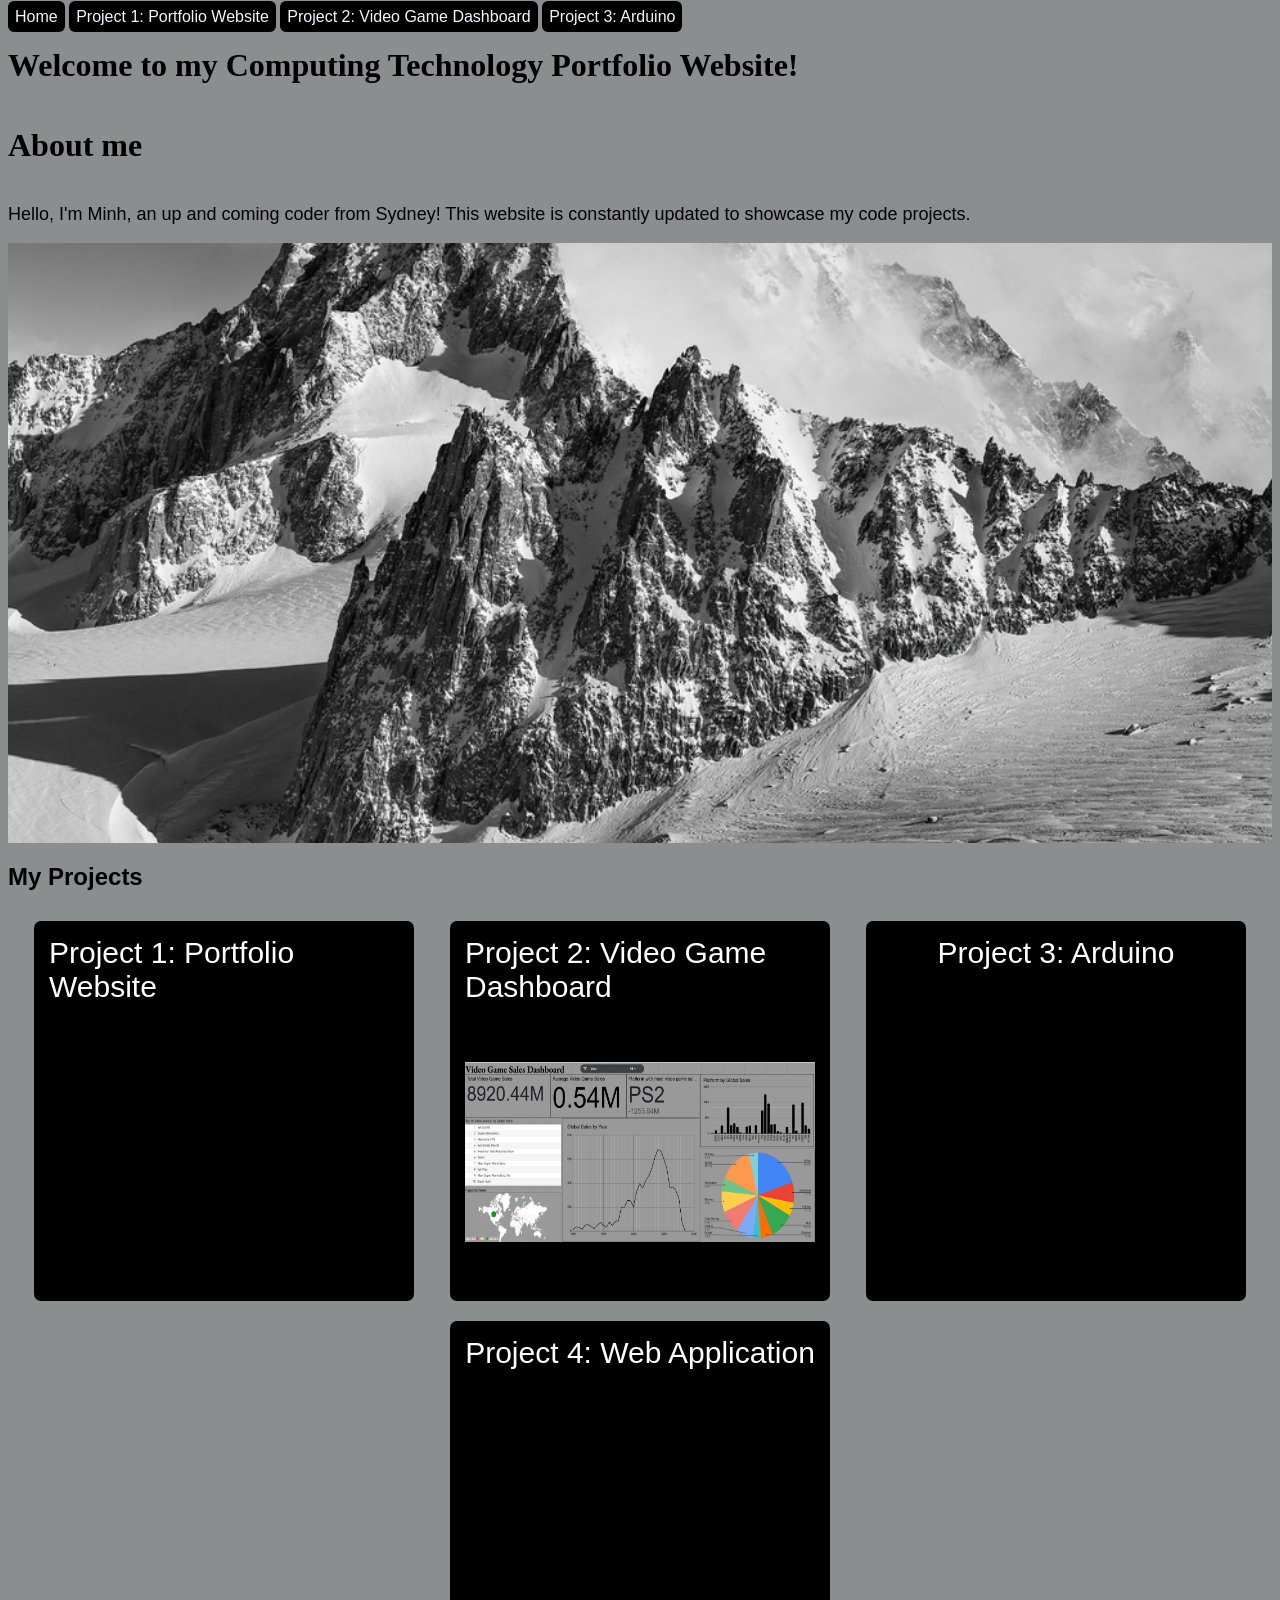
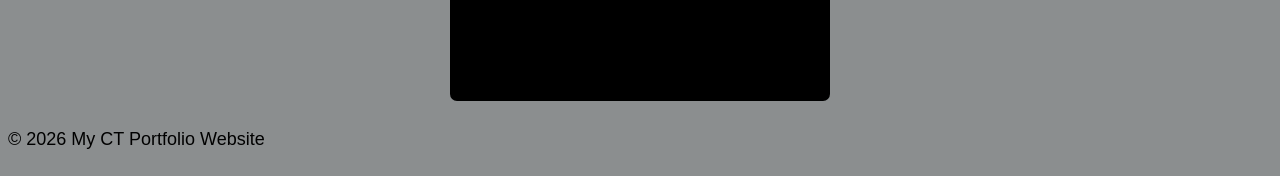
<file: index.html>
<!DOCTYPE html>
<html lang="en">

<head>
    <meta charset="UTF-8">
    <meta name="viewport" content="width=device-width, initial-scale=1.0">
    <title>Home</title>
    <link rel="stylesheet" href="styles.css">
    <div class="page-layout">
</head>
<nav>
    <a href="#"> Home</a>
    <a href="project-1-website.html"> Project 1: Portfolio Website</a>
    <a href="project-2-dashboard.html"> Project 2: Video Game Dashboard</a>
    <a href="project-3-arduino.html"> Project 3: Arduino</a>
</nav>
<header>
    <h1>Welcome to my Computing Technology Portfolio Website!</h1>
</header>

<body>
    <h1>About me</h1>
    <p>Hello, I'm Minh, an up and coming coder from Sydney! This website is constantly updated to showcase my code
        projects.
    </p>
    <div class="parallax"></div>
    <h2> My Projects</h2>
    <div class="project-container">
        <a href=" project-1-website.html" button class="button">Project 1: Portfolio Website</a>
        <a href="project-2-dashboard.html" button class="button">Project 2: Video Game Dashboard<img
                src="Screenshot 2026-06-26 115659.png" width="350" height="180"></a>
        <a href="project-3-arduino.html" button class="button">Project 3: Arduino</a>
        <a href="project-4-webapp.html" button class="button">Project 4: Web Application</a>
    </div>
</body>
<footer>
    <p>&copy; 2026 My CT Portfolio Website</p>
</footer>
</file>
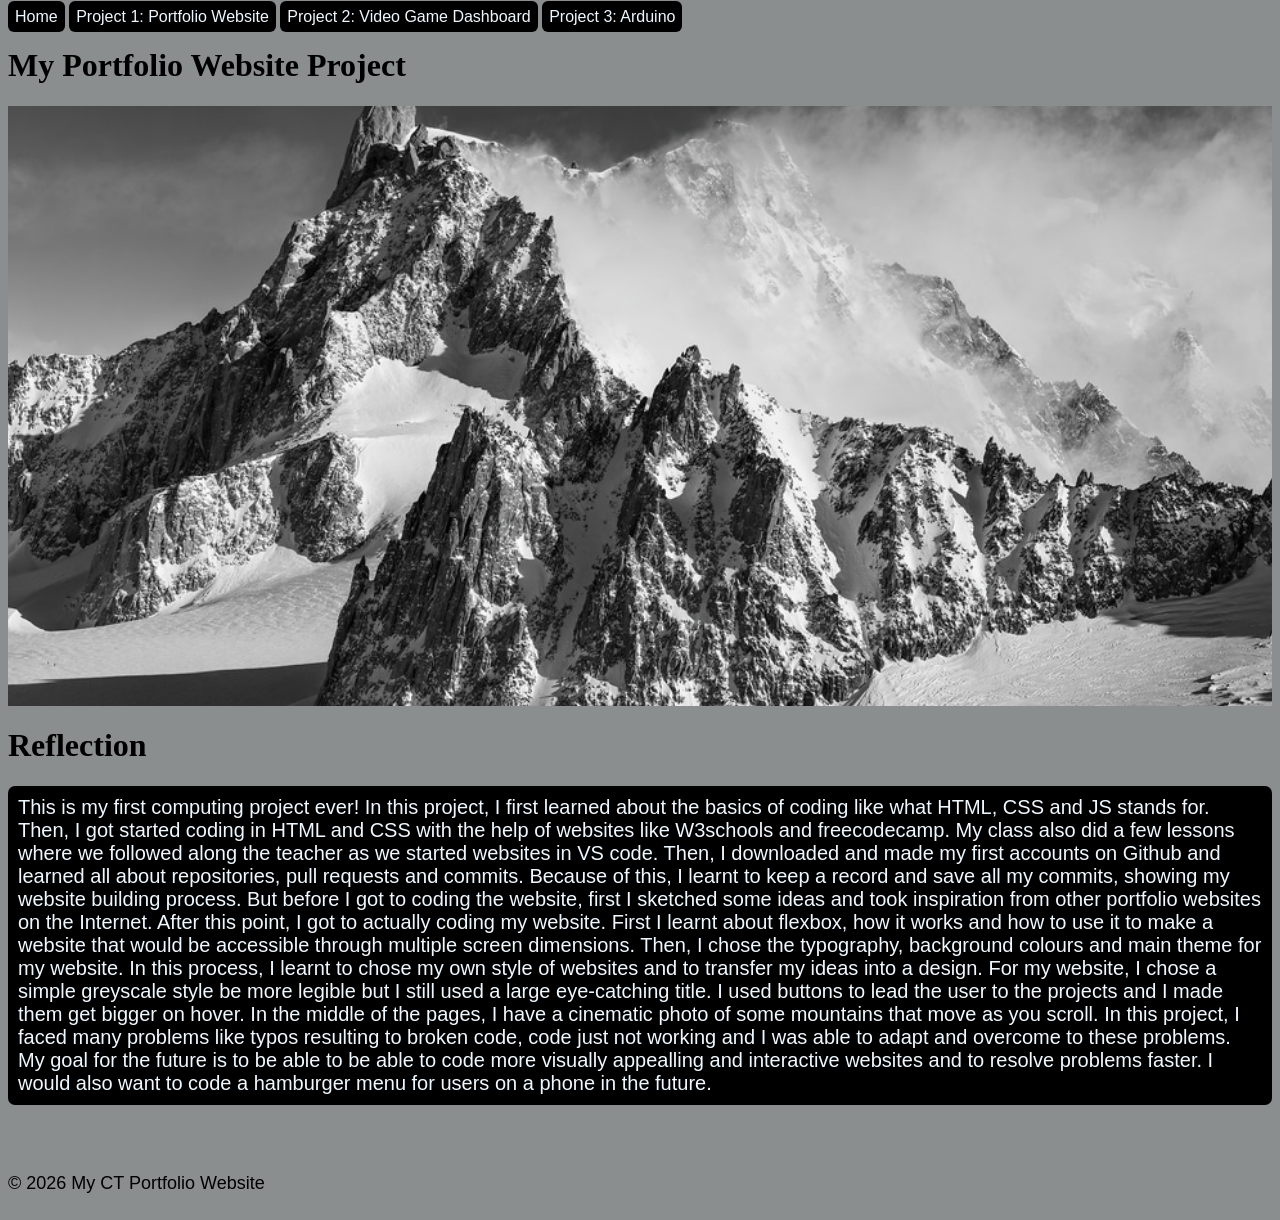
<file: project-1-website.html>
<!DOCTYPE html>
<html lang="en">

<header>
    <meta charset="UTF-8">
    <meta name="viewport" content="width=device-width, initial-scale=1.0">
    <title>Website Projects</title>
    <link rel="stylesheet" href="styles.css">

    <nav>
        <a href="index.html"> Home</a>
        <a href="project-1-website.html"> Project 1: Portfolio Website</a>
        <a href="project-2-dashboard.html"> Project 2: Video Game Dashboard</a>
        <a href="project-3-arduino.html"> Project 3: Arduino</a>
    </nav>

</header>
<h1>My Portfolio Website Project</h1>

<body>
    <div class="parallax"></div>
    <h1>Reflection</h1>
    <div class="container">
        <div class="item"> This is my first computing project ever! In this project, I first learned about the basics of
            coding like what
            HTML, CSS and JS stands for. Then, I got started coding
            in HTML and CSS with the help of websites like W3schools and freecodecamp. My class also did a few lessons
            where
            we
            followed along the teacher as we started websites in VS code. Then, I downloaded and made my first accounts
            on
            Github and learned all about repositories, pull requests and commits. Because of this, I learnt to keep a
            record
            and save all my commits, showing my website building process. But before I got to coding the website,
            first I sketched some ideas and took inspiration from other portfolio websites on the Internet. After this
            point, I got to actually coding
            my website. First I learnt about flexbox, how it works and how to use it to make a website that would be
            accessible through multiple screen dimensions. Then, I chose the typography, background colours and main
            theme
            for my website. In this process, I learnt to chose my own style of websites and to transfer my ideas into a
            design. For my website, I chose a simple greyscale style be more legible but I still used a large
            eye-catching
            title. I used buttons to lead the user to the projects and I made them get bigger on hover. In the middle of
            the
            pages, I have a cinematic photo of some mountains that move as you scroll. In this project, I faced many
            problems like typos resulting to broken code, code just not working and I
            was able to adapt and overcome to these problems. My goal for the future is to be able to be able to code
            more
            visually appealling and interactive websites and to resolve problems faster. I would also want to code a
            hamburger menu for users on a phone in the future.</div>

</body>
<footer>
    <p>&copy; 2026 My CT Portfolio Website</p>
</footer>
</file>
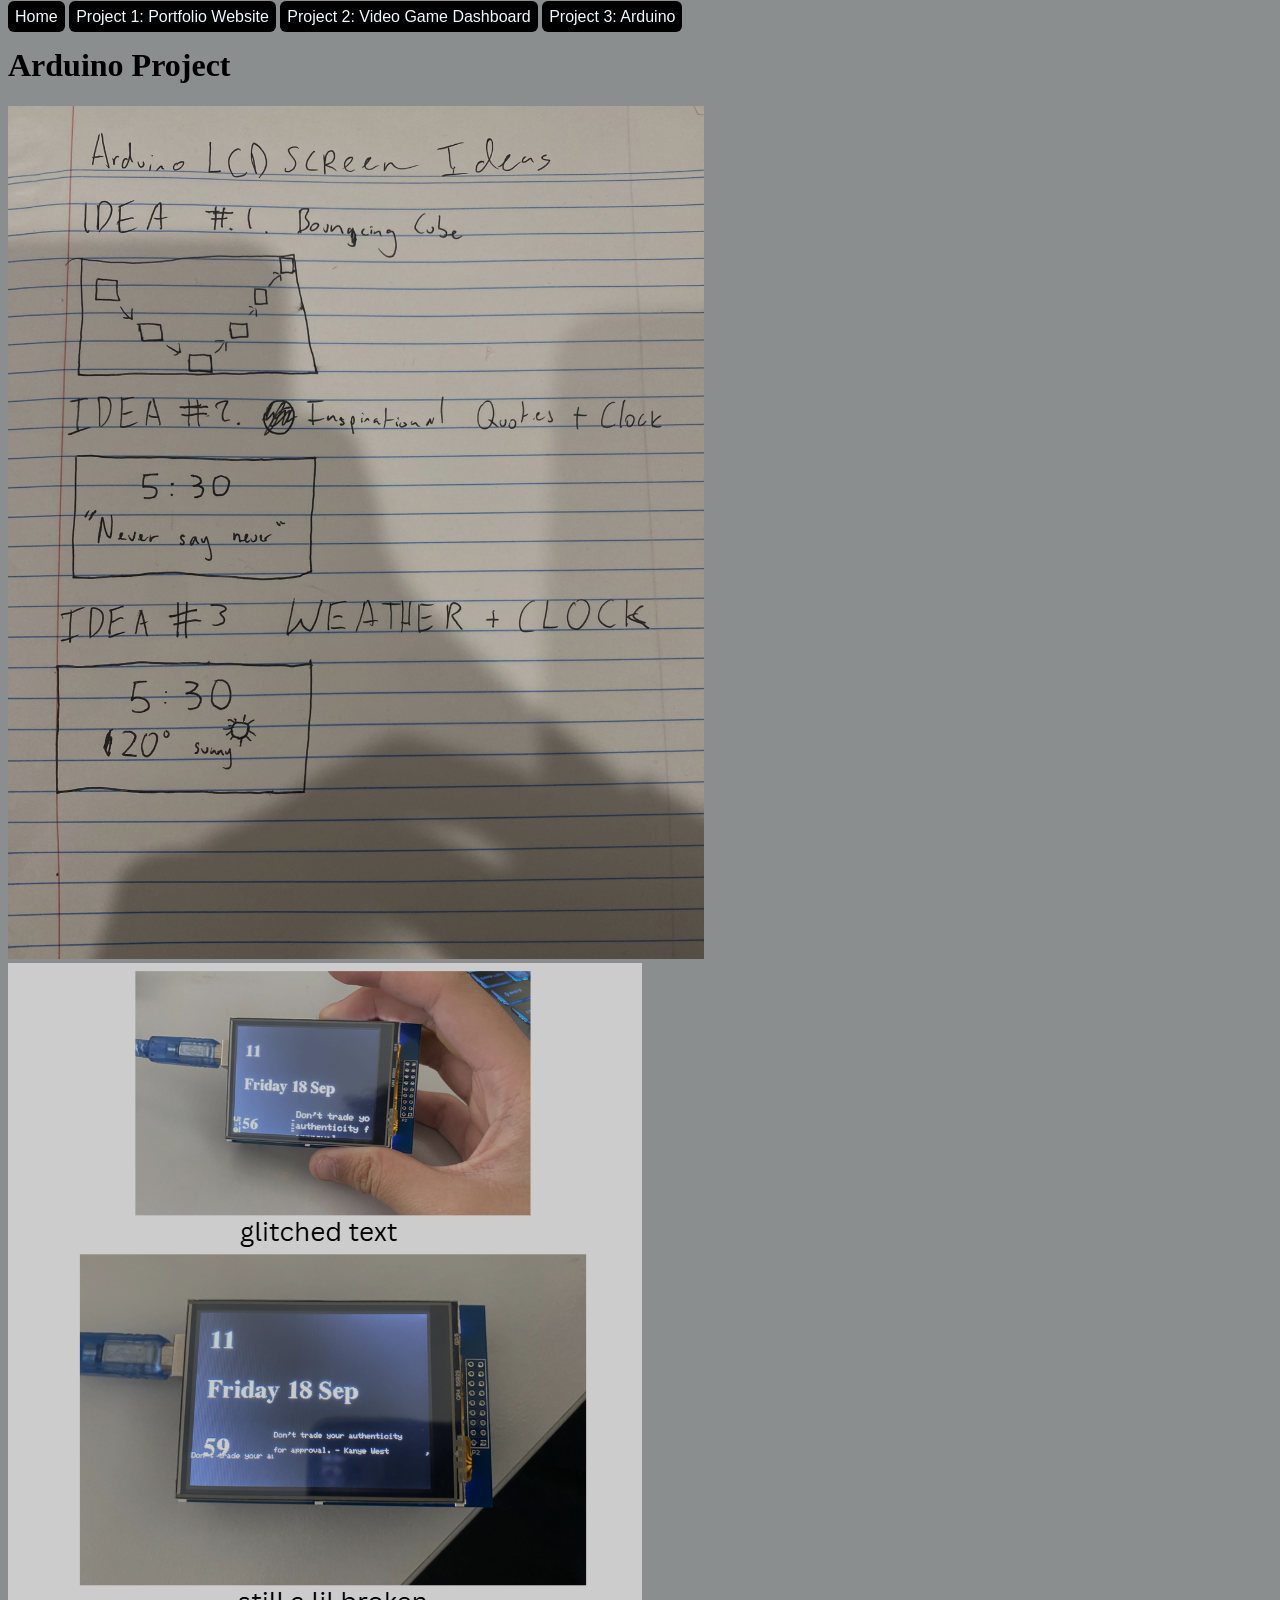
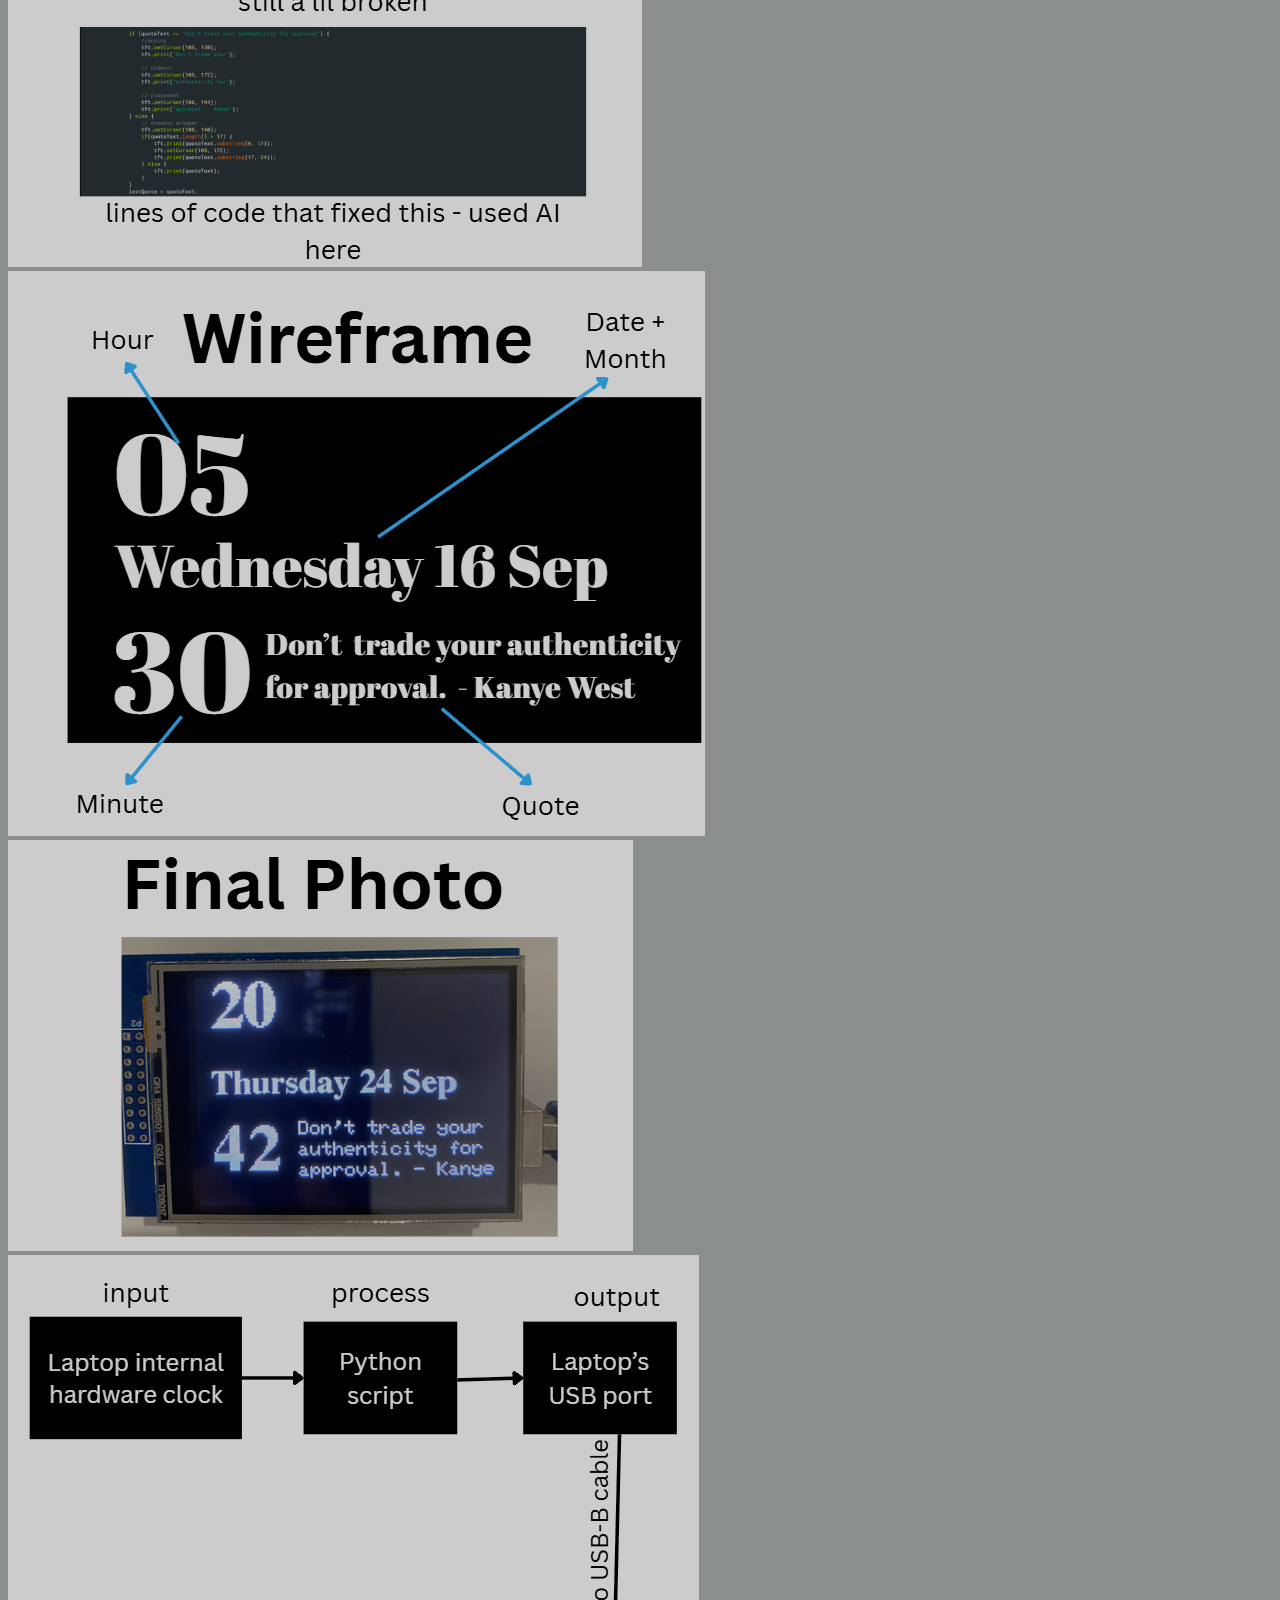
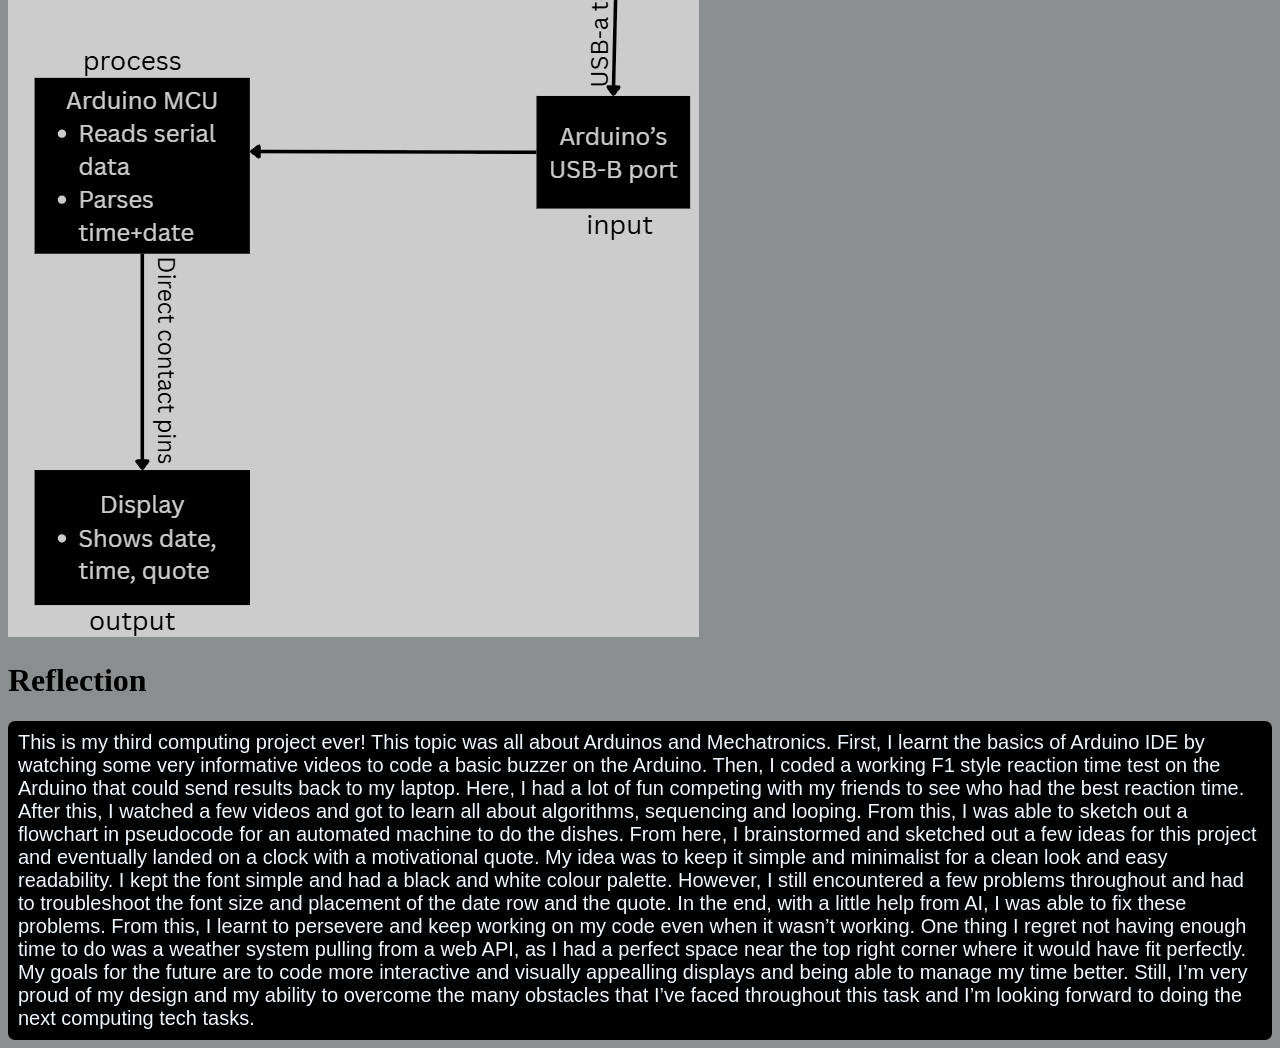
<file: project-3-arduino.html>
<!DOCTYPE html>
<html lang="en">

<header>
    <meta charset="UTF-8">
    <meta name="viewport" content="width=device-width, initial-scale=1.0">
    <title>Website Projects</title>
    <link rel="stylesheet" href="styles.css">

    <nav>
        <a href="index.html"> Home</a>
        <a href="project-1-website.html"> Project 1: Portfolio Website</a>
        <a href="project-2-dashboard.html"> Project 2: Video Game Dashboard</a>
        <a href="project-3-arduino.html"> Project 3: Arduino</a>

    </nav>
    <h1>Arduino Project</h1>
    <img src="Screenshot 2026-10-27 102356.png" alt="Arduino Project Screenshot 1">
    <img src="Screenshot 2026-10-27 103745.png" alt="Arduino Project Screenshot 2">
    <img src="Screenshot 2026-10-27 102406.png" alt="Arduino Project Screenshot 3">
    <img src="Screenshot 2026-10-27 102415.png" alt="Arduino Project Screenshot 4">
    <img src="Screenshot 2026-10-27 102424.png" alt="Arduino Project Screenshot 5">
    <h1>Reflection</h1>
    <div class="container">
        <div class="item"> This is my third computing project ever! This topic was all about Arduinos and Mechatronics.
            First, I learnt the basics of Arduino IDE by watching some very informative videos to code a basic buzzer on
            the Arduino. Then, I coded a working F1 style reaction time test on the Arduino that could send results back
            to my laptop. Here, I had a lot of fun competing with my friends to see who had the best reaction time.
            After this, I watched a few videos and got to learn all about algorithms, sequencing and looping. From this,
            I was able to sketch out a flowchart in pseudocode for an automated machine to do the dishes. From here, I
            brainstormed and sketched out a few ideas for this project and eventually landed on a clock with a
            motivational quote. My idea was to keep it simple and minimalist for a clean look and easy readability. I
            kept the font simple and had a black and white colour palette. However, I still encountered a few problems
            throughout and had to troubleshoot the font size and placement of the date row and the quote. In the end,
            with a little help from AI, I was able to fix these problems. From this, I learnt to persevere and keep
            working on my code even when it wasn’t working. One thing I regret not having enough time to do was a
            weather system pulling from a web API, as I had a perfect space near the top right corner where it would
            have fit perfectly. My goals for the future are to code more interactive and visually appealling displays
            and being able to manage my time better. Still, I’m very proud of my design and my ability to overcome the
            many obstacles that I’ve faced throughout this task and I’m looking forward to doing the next computing tech
            tasks.</div>
</file>
<file: styles.css>
body {
    background-color: rgb(139, 142, 143);
    font-family: 'Trebuchet MS', 'Lucida Sans Unicode', 'Lucida Grande', 'Lucida Sans', Arial, sans-serif;
}

h1 {
    font-family: Georgia, 'Times New Roman', Times, serif;
}

.project-container {
    display: flex;
    flex-wrap: wrap;
    flex-direction: row;
    justify-content: space-evenly;
    height: max-content;
}

.button {
    display: flex;
    flex-wrap: wrap;
    flex-direction: row;
    justify-content: space-evenly;
    margin: 10px;
    font-size: 30px;
    border: whitesmoke;
    border-radius: 7px;
    background: #000000;
    color: white;
    cursor: pointer;
    width: 350px;
    height: 350px;
    gap: 15px;
    text-decoration: none;
    padding: 15px;

}

.button:hover {
    transition: 0.3s;
    transform: scale(1.10);
}


.parallax {
    background-image: url(fine-art-alps-photo-m.jpg);
    min-height: 600px;
    background-attachment: fixed;
    background-position: center;
    background-repeat: no-repeat;
    background-size: cover;
}



.page-layout {
    display: flex;
    flex-wrap: wrap;
    flex-direction: column;
    justify-content: space-between;
}

p {
    font-size: large;
}

.container {
    display: flex;
    gap: 50px;
    flex-wrap: wrap;
}

.item {
    display: flex;
    flex-wrap: wrap;
    min-height: 250px;
    background: rgb(0, 0, 0);
    font-size: 20px;
    font-family: 'Trebuchet MS', 'Lucida Sans Unicode', 'Lucida Grande', 'Lucida Sans', Arial, sans-serif;
    color: aliceblue;
    border-radius: 7px;
    padding: 10px;
    margin: 0 auto;
    justify-content: center;
    align-items: center;

}



nav a {
    flex-direction: row;
    padding: 7px;
    background-color: black;
    border-radius: 6px;
    text-decoration: none;
    color: aliceblue;
    gap: 10px;
}

iframe {
    display: flex;
    flex-wrap: wrap;
    min-height: 800px;
    min-width: 17000px;
    border: none;
}

nav a:hover {
    transition: 0.3s;
    transform: scale(1.10);
}
</file>
